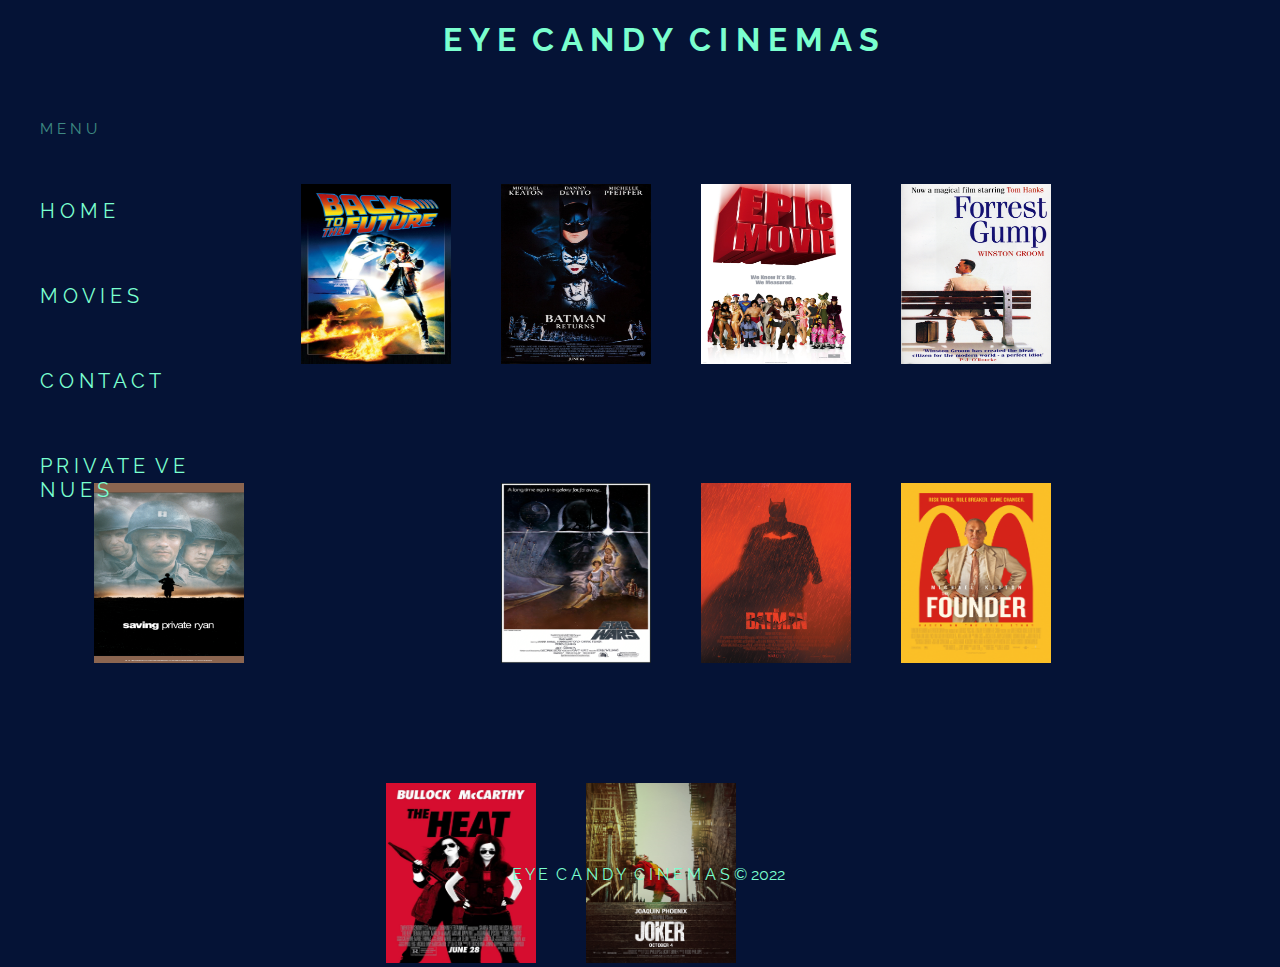
<file: index.html>
<!DOCTYPE html>
<html lang="en">
<head>
    <meta charset="UTF-8">
    <meta http-equiv="X-UA-Compatible" content="IE=edge">
    <meta name="viewport" content="width=device-width, initial-scale=1.0">
    <link rel="preconnect" href="https://fonts.googleapis.com">
    <link rel="preconnect" href="https://fonts.gstatic.com" crossorigin>
    <link href="https://fonts.googleapis.com/css2?family=Raleway:wght@543&display=swap" rel="stylesheet">
    <link rel="stylesheet" href="css/styles.css" type="text/css">
    <title>Eye Candy Cinema</title>
</head>
<body>
    <!-- Header -->
    <header>
        <h1 id="eyeCandyHeading"><a href="index.html" class="heading-link">E Y E&nbsp; C A N D Y&nbsp; C I N E M A S</a></h1>
    </header>

    <!-- SIDE MENU -->
    <div class="sidebar">
        
        <ul class="menu-links">
            <li class="menu-label">
                M E N U
            </li>
            <li>
                <a href="index.html" class="menu-link">
                    H O M E
                </a>
            </li>
            <li>
                <a href="movies.html" class="menu-link">
                    M O V I E S 
                </a>
            </li>
            <li>
                <a href="contact.html" class="menu-link">
                    C O N T A C T
                </a>
            </li>
            <li>
                <a href="private_venue.html" class="menu-link">
                    P R I V A T E &nbsp;V E N U E S
                </a>
            </li>
        </ul>
    </div>

    <div class="right-section">
        <!--PLACEHOLDER FOR RIGHT SECTION USED FOR CSS SELECTION  -->
    </div>

    <main class="main">
        <!-- Images -->
        <a href="https://www.imdb.com/title/tt0088763/" target="_blank"><img src="img/back_to_the_future_cover.jpg" alt="Cover for Back to the Future Movie" class="movie-cover-row-one movie-cover" id="BackToTheFutureCover"></a>
        <a href="https://www.imdb.com/title/tt0103776/" target="_blank"><img src="img/batman_returns_cover.jpg" alt="Cover for Batman Returns" class="movie-cover-row-one movie-cover" id="BatmanReturnsCover"></a>
        <a href="https://www.imdb.com/title/tt0799949/" target="_blank"><img src="img/epic_movie_cover.jpg" alt="Cover for Epic Movie" class="movie-cover-row-one movie-cover" id="EpicMovieCover"></a>
        <a href="https://www.imdb.com/title/tt0109830" target="_blank"><img src="img/forrest_gump_cover.jpg" alt="Cover for Forrest Gump" class="movie-cover-row-one movie-cover" id="ForrestGumpCover"></a>
        <a href="https://www.imdb.com/title/tt0120815" target="_blank"><img src="img/saving_private_ryan_cover.jpg" alt="Cover for Saving Private Ryan" class="movie-cover-row-one movie-cover" id="SavingPrivateRyanCover"></a>
        <a href="https://www.imdb.com/title/tt0076759" target="_blank"><img src="img/star_wars_cover.jpg" alt="Cover for Star Wars" class="movie-cover-row-two movie-cover" id="StarWarsCover"></a>
        <a href="https://www.imdb.com/title/tt1877830/" target="_blank"><img src="img/the_batman_cover.jpg" alt="Cover for The Batman" class="movie-cover-row-two movie-cover" id="TheBatmanCover"></a>
        <a href="https://www.imdb.com/title/tt4276820/" target="_blank"><img src="img/the_founder_cover.jpg" alt="Cover for The Founder" class="movie-cover-row-two movie-cover" id="TheFounderCover"></a>
        <a href="https://www.imdb.com/title/tt2404463/" target="_blank"><img src="img/the_heat_cover.jpg" alt="Cover for The Heat" class="movie-cover-row-two movie-cover" id="TheHeatCover"></a>
        <a href="https://www.imdb.com/title/tt7286456/" target="_blank"><img src="img/the_joker_cover.jpg" alt="Cover for The Joker" class="movie-cover-row-two movie-cover" id="TheJokerCover"></a>
    </main>


    <!-- Footer -->
    <footer class="footer">
        <p id="footerParagraph">
            E Y E&nbsp; C A N D Y&nbsp; C I N E M A S &copy; 2022
        </p>
    </footer>
    

    
</body>
</html>
</file>
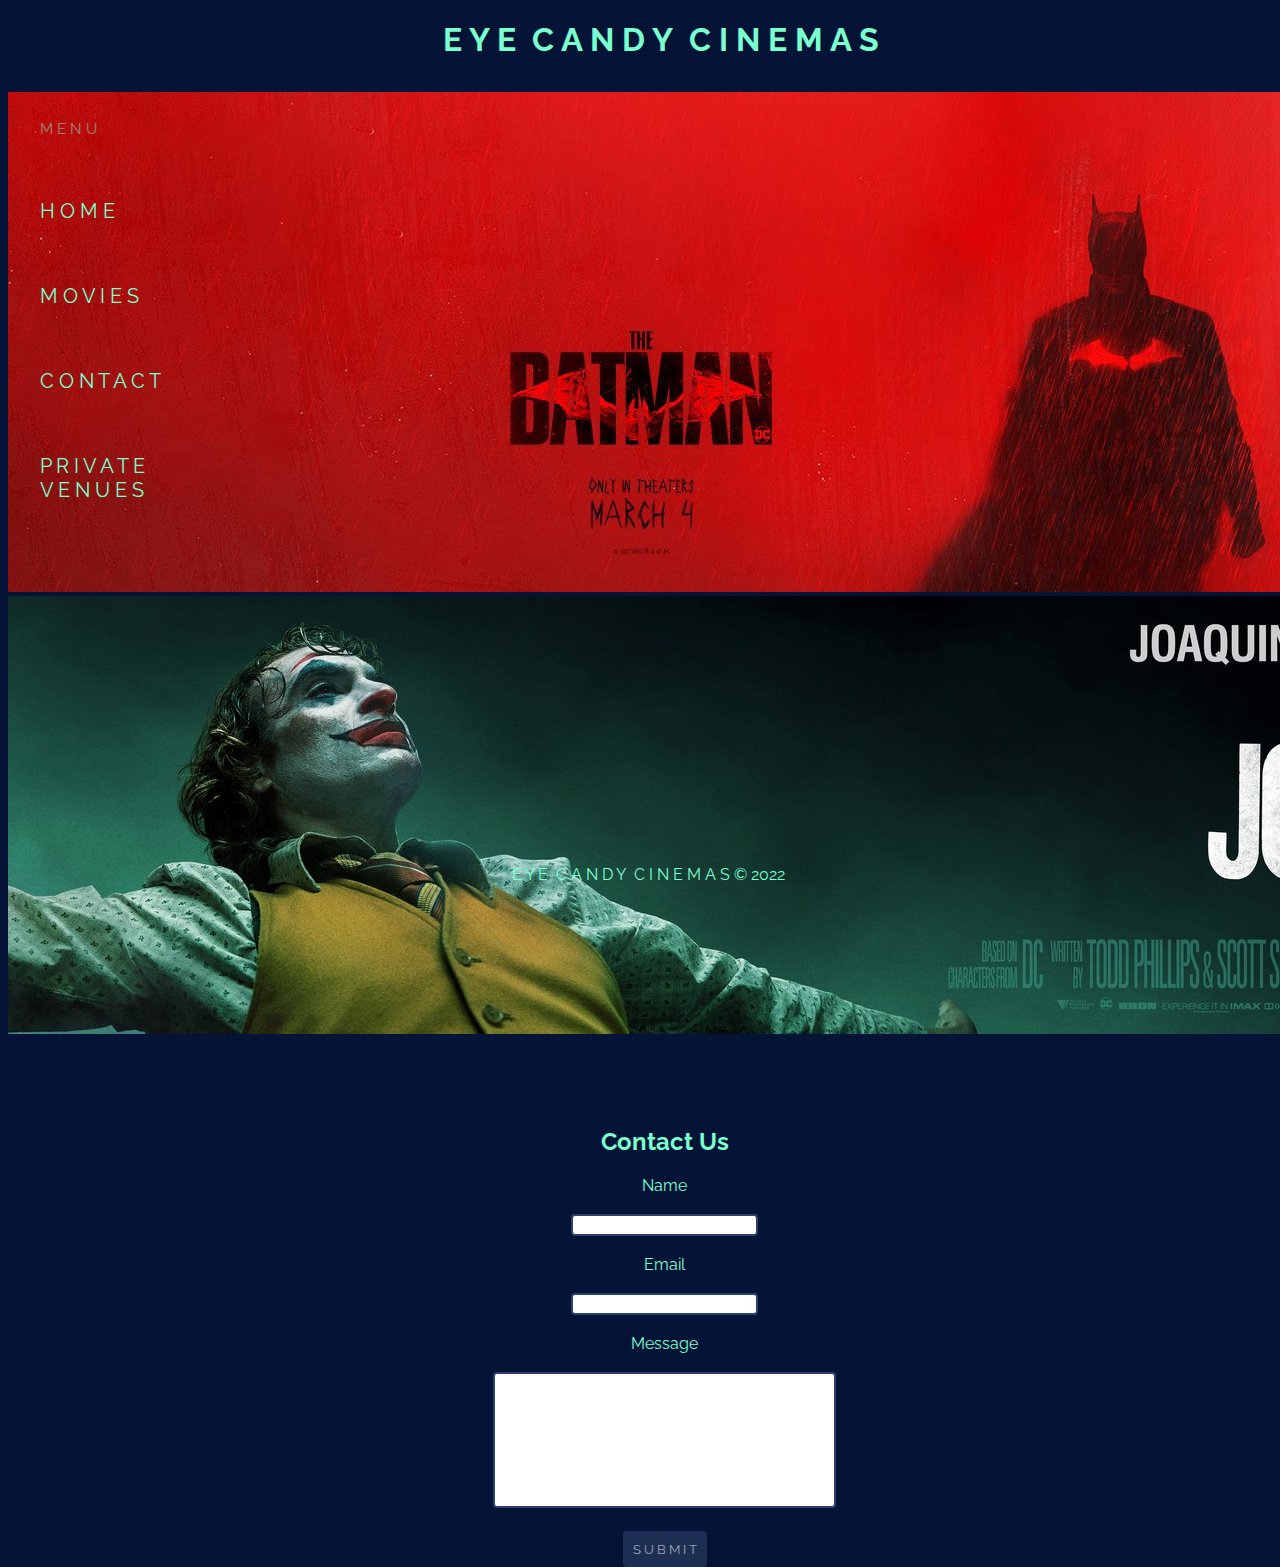
<file: contact.html>
<!DOCTYPE html>
<html lang="en">
<head>
    <meta charset="UTF-8">
    <meta http-equiv="X-UA-Compatible" content="IE=edge">
    <meta name="viewport" content="width=device-width, initial-scale=1.0">
    <link rel="preconnect" href="https://fonts.googleapis.com">
    <link rel="preconnect" href="https://fonts.gstatic.com" crossorigin>
    <link href="https://fonts.googleapis.com/css2?family=Raleway:wght@543&display=swap" rel="stylesheet">
    <link rel="stylesheet" href="css/styles.css" type="text/css">
    <title>Eye Candy Cinema</title>
</head>
<body>
    <!-- Header -->
    <header>
        <h1 id="eyeCandyHeading"><a href="index.html" class="heading-link">E Y E&nbsp; C A N D Y&nbsp; C I N E M A S</a></h1>
    </header>

    <!-- SIDE MENU -->
    <div class="sidebar">
        
        <ul class="menu-links">
            <li class="menu-label">
                M E N U
            </li>
            <li>
                <a href="index.html" class="menu-link">
                    H O M E
                </a>
            </li>
            <li>
                <a href="movies.html" class="menu-link">
                    M O V I E S 
                </a>
            </li>
            <li>
                <a href="contact.html" class="menu-link">
                    C O N T A C T
                </a>
            </li>
            <li>
                <a href="private_venue.html" class="menu-link">
                    P R I V A T E<br>V E N U E S
                </a>
            </li>
        </ul>
    </div>

    <div class="right-section">
        <!--PLACEHOLDER FOR RIGHT SECTION USED FOR CSS SELECTION  -->
    </div>

    <main class="main">
        <img src="img/the_batman.jpg" alt="The Batman Banner" class="batman-banner-image">
        <img src="img/the_joker.jpg" alt="The Joker Banner" class="joker-banner-image">
        <h2 class="page-heading">
            Contact Us
        </h2>
        <form class="contact-form">
            <label for="name">
                Name
            </label>
            <br>
            <br>
            <input type="text" name="name" id="contactName" required class="form-input" autocomplete="off">
            <br>
            <br>
            <label for="email">
                Email
            </label>
            <br>
            <br>
            <input type="email" name="email" id="contactEmail" required class="form-input" autocomplete="off">
            <br>
            <br>
            <label for="message">
                Message
            </label>
            <br>
            <br>
            <textarea id="contactMessage" name="message" rows="8" cols="40" required></textarea>
            <br>
            <br>
            <input type="submit" value="S U B M I T" class="submit-button" formaction="thank_you.html">
        </form>

    </main>


    <!-- Footer -->
    <footer class="footer">
        <p id="footerParagraph">
            E Y E&nbsp; C A N D Y&nbsp; C I N E M A S &copy; 2022
        </p>
    </footer>
    

    
</body>
</html>
</file>
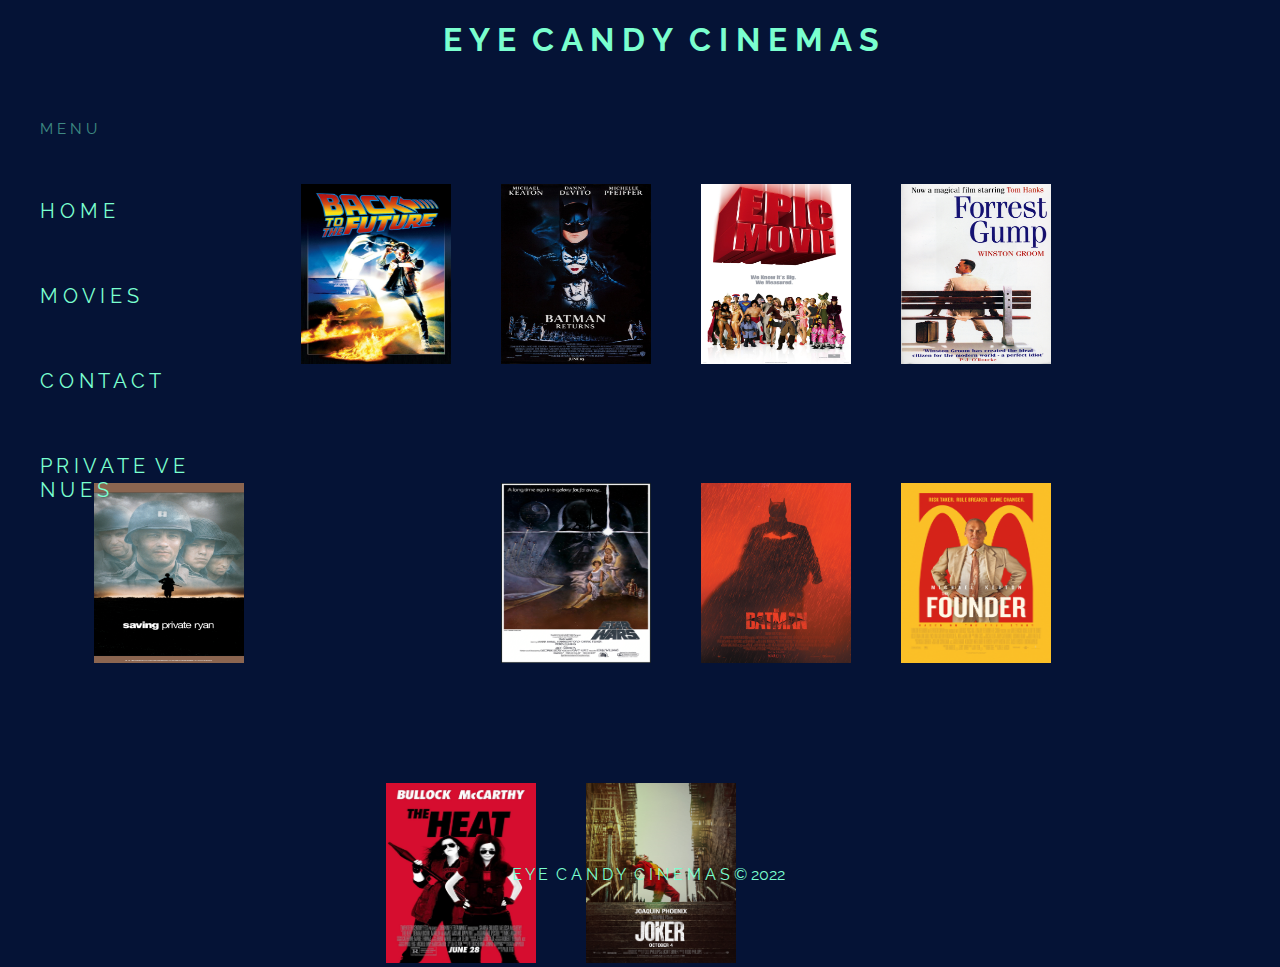
<file: movies.html>
<!DOCTYPE html>
<html lang="en">
<head>
    <meta charset="UTF-8">
    <meta http-equiv="X-UA-Compatible" content="IE=edge">
    <meta name="viewport" content="width=device-width, initial-scale=1.0">
    <link rel="preconnect" href="https://fonts.googleapis.com">
    <link rel="preconnect" href="https://fonts.gstatic.com" crossorigin>
    <link href="https://fonts.googleapis.com/css2?family=Raleway:wght@543&display=swap" rel="stylesheet">
    <link rel="stylesheet" href="css/styles.css" type="text/css">
    <title>Eye Candy Cinema</title>
</head>
<body>
    <!-- Header -->
    <header>
        <h1 id="eyeCandyHeading"><a href="index.html" class="heading-link">E Y E&nbsp; C A N D Y&nbsp; C I N E M A S</a></h1>
    </header>

    <!-- SIDE MENU -->
    <div class="sidebar">
        
        <ul class="menu-links">
            <li class="menu-label">
                M E N U
            </li>
            <li>
                <a href="index.html" class="menu-link">
                    H O M E
                </a>
            </li>
            <li>
                <a href="movies.html" class="menu-link">
                    M O V I E S 
                </a>
            </li>
            <li>
                <a href="contact.html" class="menu-link">
                    C O N T A C T
                </a>
            </li>
            <li>
                <a href="private_venue.html" class="menu-link">
                    P R I V A T E &nbsp;V E N U E S
                </a>
            </li>
        </ul>
    </div>

    <div class="right-section">
        <!--PLACEHOLDER FOR RIGHT SECTION USED FOR CSS SELECTION  -->
    </div>

    <main class="main">
        <a href="https://www.imdb.com/title/tt0088763/" target="_blank"><img src="img/back_to_the_future_cover.jpg" alt="Cover for Back to the Future Movie" class="movie-cover-row-one movie-cover" id="BackToTheFutureCover"></a>
        <a href="https://www.imdb.com/title/tt0103776/" target="_blank"><img src="img/batman_returns_cover.jpg" alt="Cover for Batman Returns" class="movie-cover-row-one movie-cover" id="BatmanReturnsCover"></a>
        <a href="https://www.imdb.com/title/tt0799949/" target="_blank"><img src="img/epic_movie_cover.jpg" alt="Cover for Epic Movie" class="movie-cover-row-one movie-cover" id="EpicMovieCover"></a>
        <a href="https://www.imdb.com/title/tt0109830" target="_blank"><img src="img/forrest_gump_cover.jpg" alt="Cover for Forrest Gump" class="movie-cover-row-one movie-cover" id="ForrestGumpCover"></a>
        <a href="https://www.imdb.com/title/tt0120815" target="_blank"><img src="img/saving_private_ryan_cover.jpg" alt="Cover for Saving Private Ryan" class="movie-cover-row-one movie-cover" id="SavingPrivateRyanCover"></a>
        <a href="https://www.imdb.com/title/tt0076759" target="_blank"><img src="img/star_wars_cover.jpg" alt="Cover for Star Wars" class="movie-cover-row-two movie-cover" id="StarWarsCover"></a>
        <a href="https://www.imdb.com/title/tt1877830/" target="_blank"><img src="img/the_batman_cover.jpg" alt="Cover for The Batman" class="movie-cover-row-two movie-cover" id="TheBatmanCover"></a>
        <a href="https://www.imdb.com/title/tt4276820/" target="_blank"><img src="img/the_founder_cover.jpg" alt="Cover for The Founder" class="movie-cover-row-two movie-cover" id="TheFounderCover"></a>
        <a href="https://www.imdb.com/title/tt2404463/" target="_blank"><img src="img/the_heat_cover.jpg" alt="Cover for The Heat" class="movie-cover-row-two movie-cover" id="TheHeatCover"></a>
        <a href="https://www.imdb.com/title/tt7286456/" target="_blank"><img src="img/the_joker_cover.jpg" alt="Cover for The Joker" class="movie-cover-row-two movie-cover" id="TheJokerCover"></a>
    </main>


    <!-- Footer -->
    <footer class="footer">
        <p id="footerParagraph">
            E Y E&nbsp; C A N D Y&nbsp; C I N E M A S &copy; 2022
        </p>
    </footer>
    

    
</body>
</html>
</file>
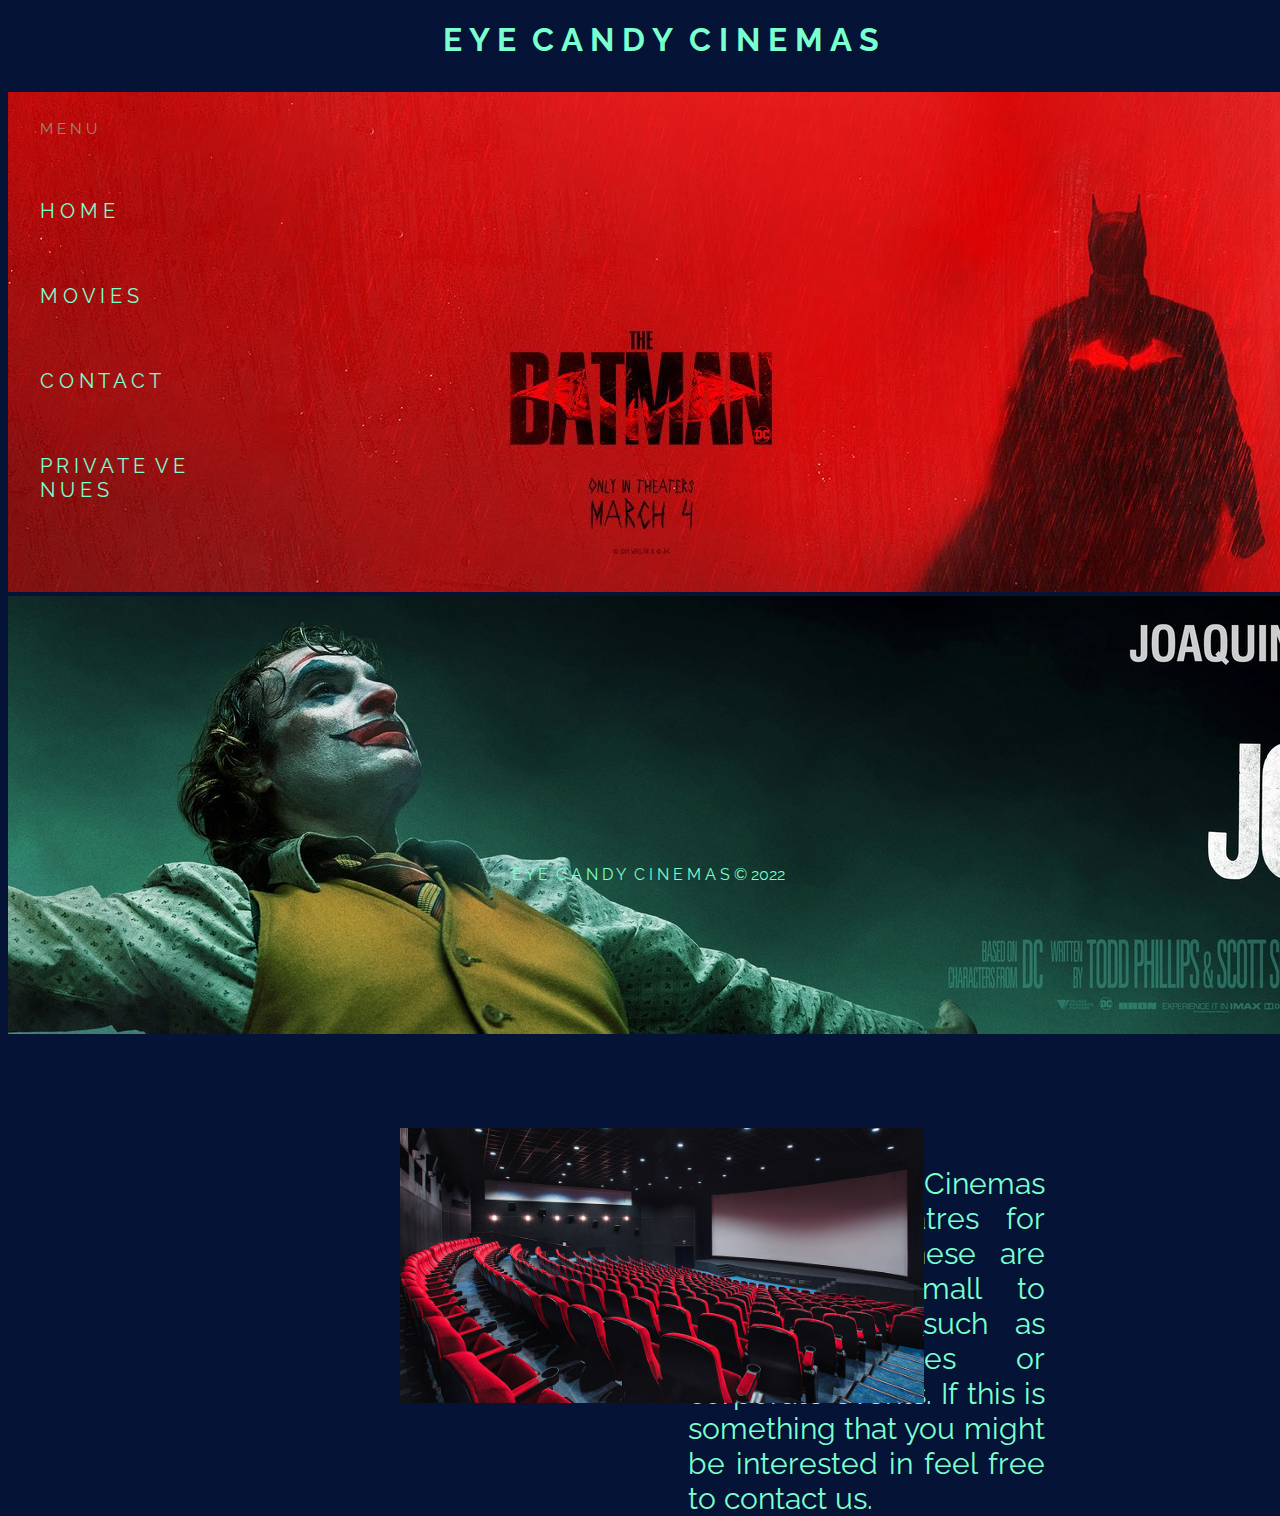
<file: private_venue.html>
<!DOCTYPE html>
<html lang="en">
<head>
    <meta charset="UTF-8">
    <meta http-equiv="X-UA-Compatible" content="IE=edge">
    <meta name="viewport" content="width=device-width, initial-scale=1.0">
    <link rel="preconnect" href="https://fonts.googleapis.com">
    <link rel="preconnect" href="https://fonts.gstatic.com" crossorigin>
    <link href="https://fonts.googleapis.com/css2?family=Raleway:wght@543&display=swap" rel="stylesheet">
    <link rel="stylesheet" href="css/styles.css" type="text/css">
    <title>Eye Candy Cinema</title>
</head>
<body>
    <!-- Header -->
    <header>
        <h1 id="eyeCandyHeading"><a href="index.html" class="heading-link">E Y E&nbsp; C A N D Y&nbsp; C I N E M A S</a></h1>
    </header>

    <!-- SIDE MENU -->
    <div class="sidebar">
        
        <ul class="menu-links">
            <li class="menu-label">
                M E N U
            </li>
            <li>
                <a href="index.html" class="menu-link">
                    H O M E
                </a>
            </li>
            <li>
                <a href="movies.html" class="menu-link">
                    M O V I E S 
                </a>
            </li>
            <li>
                <a href="contact.html" class="menu-link">
                    C O N T A C T
                </a>
            </li>
            <li>
                <a href="private_venue.html" class="menu-link">
                    P R I V A T E &nbsp;V E N U E S
                </a>
            </li>
        </ul>
    </div>

    <div class="right-section">
        <!--PLACEHOLDER FOR RIGHT SECTION USED FOR CSS SELECTION  -->
    </div>

    <main class="main">
        
        <img src="img/the_batman.jpg" alt="The Batman Banner" class="batman-banner-image">
        <img src="img/the_joker.jpg" alt="The Joker Banner" class="joker-banner-image">
        <img src="img/movie_theatre.jpg" alt="Movie Theatre" class="private-venue-image">
        <p class="private-venue-text">
            Eye Candy Cinemas offers our theatres for private hire. These are suitable for small to larger events,
            such as birthday parties or corporate events. If this is something that you might be interested in feel free to contact us. 

        </p>

    </main>


    <!-- Footer -->
    <footer class="footer">
        <p id="footerParagraph">
            E Y E&nbsp; C A N D Y&nbsp; C I N E M A S &copy; 2022
        </p>
    </footer>
    

    
</body>
</html>
</file>
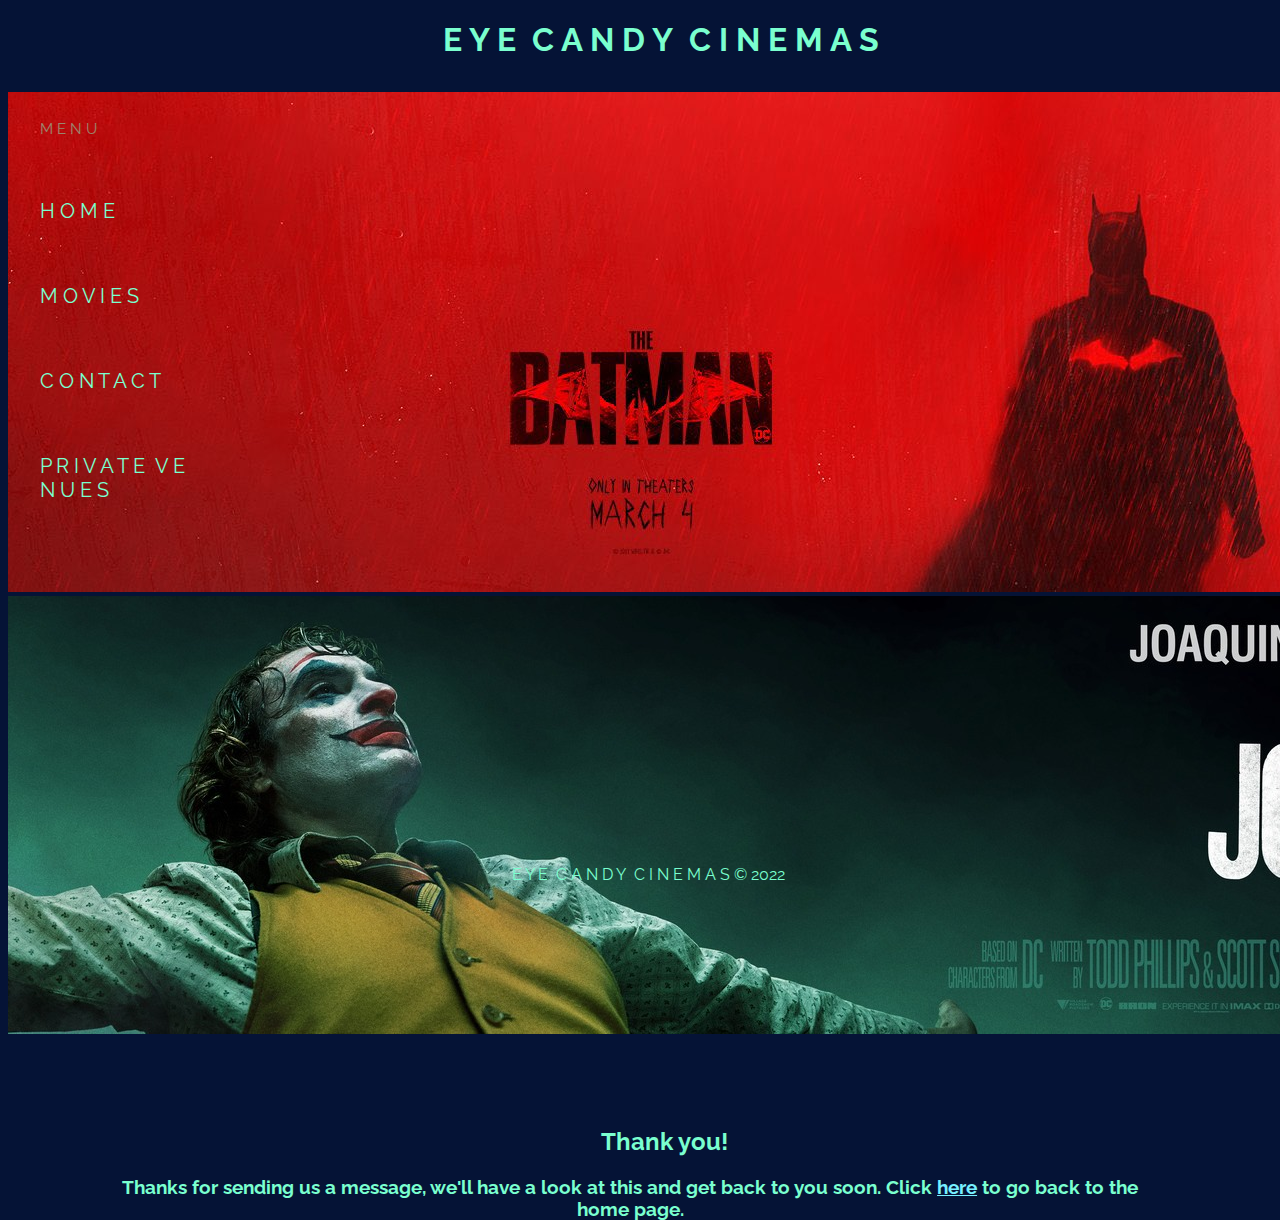
<file: thank_you.html>
<!DOCTYPE html>
<html lang="en">
<head>
    <meta charset="UTF-8">
    <meta http-equiv="X-UA-Compatible" content="IE=edge">
    <meta name="viewport" content="width=device-width, initial-scale=1.0">
    <link rel="preconnect" href="https://fonts.googleapis.com">
    <link rel="preconnect" href="https://fonts.gstatic.com" crossorigin>
    <link href="https://fonts.googleapis.com/css2?family=Raleway:wght@543&display=swap" rel="stylesheet">
    <link rel="stylesheet" href="css/styles.css" type="text/css">
    <title>Eye Candy Cinema</title>
</head>
<body>
    <!-- Header -->
    <header>
        <h1 id="eyeCandyHeading"><a href="index.html" class="heading-link">E Y E&nbsp; C A N D Y&nbsp; C I N E M A S</a></h1>
    </header>

    <!-- SIDE MENU -->
    <div class="sidebar">
        
        <ul class="menu-links">
            <li class="menu-label">
                M E N U
            </li>
            <li>
                <a href="index.html" class="menu-link">
                    H O M E
                </a>
            </li>
            <li>
                <a href="movies.html" class="menu-link">
                    M O V I E S 
                </a>
            </li>
            <li>
                <a href="contact.html" class="menu-link">
                    C O N T A C T
                </a>
            </li>
            <li>
                <a href="private_venue.html" class="menu-link">
                    P R I V A T E &nbsp;V E N U E S
                </a>
            </li>
        </ul>
    </div>

    <div class="right-section">
        <!--PLACEHOLDER FOR RIGHT SECTION USED FOR CSS SELECTION  -->
    </div>

    <main class="main">
        <img src="img/the_batman.jpg" alt="The Batman Banner" class="batman-banner-image">
        <img src="img/the_joker.jpg" alt="The Joker Banner" class="joker-banner-image">
        <h2 class="page-heading">
            Thank you!
        </h2>
        <h3 class="thank-you-message">
            Thanks for sending us a message, we'll have a look at this and get back to you soon. Click <a href="index.html" id="ThankYouLink">here</a> to go back to the home page.
        </h3>
    </main>


    <!-- Footer -->
    <footer class="footer">
        <p id="footerParagraph">
            E Y E&nbsp; C A N D Y&nbsp; C I N E M A S &copy; 2022
        </p>
    </footer>
    

    
</body>
</html>
</file>
<file: css/styles.css>
* {
    font-family: 'Raleway', sans-serif;
}


#eyeCandyHeading {
    text-align: center;
    color: #F67C47;
    padding-top: 1%;
    padding-bottom: 1%;
    margin-top: 0.5%;
    margin-left: -1%;
    width: 100%;
    padding-left: 2%;  
}

html {
    background: #051336;
    max-width: 100%;
    overflow-x: hidden !important;
    overflow-y: scroll !important;
}

body {
    width: 100%;
    top: 0;
    bottom: 0;
    height: 95vh !important;
}
.main {
    width: 90%;
    padding-bottom: 5%;
    color: #7AFFCF;
    text-align: center;
    height: 77%;
}

.footer {
    bottom: 0;
    width: 100%;
    position: absolute;
    padding-right: 2% !important;
}

#footerParagraph {
    text-align: center;
    color: #7AFFCF;
}

.sidebar {
    color: #7AFFCF !important;
    position: absolute;
    left: 0;
    right: 0;
    height: 90vh;
    margin-top: -2%;
    width: 15%;
}

.sidebar .menu-links {
    list-style-type: none !important;
    text-align: left;
    z-index: 1;
}

.sidebar .menu-links .menu-label {
    padding-top: 25%;
    font-size: 15px;
    opacity: 50%;
}

.sidebar .menu-links .menu-link {
    color: #7AFFCF;
    text-decoration: none;    
    transition: all 0.5s ease-out 50ms;

}

.sidebar .menu-links .menu-link:hover {
    text-decoration: underline;
    font-weight: bolder;
    text-transform: lowercase;
    color: #77EFFF;

}

li {
    padding-bottom: 20%;
    padding-top: 20%;
    font-size: 20px;
}

.right-section {
    position: absolute;
    right: 0;
    height: 89vh;
    width: 5%;
    /* margin-top: -2%; */
}

.heading-link {
    transition: all 0.5s ease-out 50ms;
    text-decoration: none;
    color: #7AFFCF;
}

.heading-link:hover {
    text-transform: lowercase;
    text-decoration: underline;
    color: #77EFFF;
}

.page-heading {
    text-align: center;
    padding-top: 6%;
    padding-left: 14%;
}

.contact-form {
    padding-left: 14%;
}

#contactMessage {
    resize: none;
}

.form-input {
    width: 18%;
}

.submit-button {
    color: white;
    background-color: #2C4366;
    padding: 10px;
    border: none;
    opacity: 0.6;
}

.submit-button:hover {
    border: none;
    opacity: 1;
}

input {
    border: 2px solid #2C4366;
    border-radius: 4px;
    transition: all 0.5s ease-out 50ms;
    outline: none;
}

input:hover {
    border: 4px solid #2C4366;
    border-radius: 8px;
}

textarea {
    border: 2px solid #2C4366;
    border-radius: 4px;
    transition: all 0.5s ease-out 50ms;
    outline: none;
}

textarea:hover {
    border: 4px solid #2C4366;
    border-radius: 8px;
}

.thank-you-message {
    padding-left: 8%;
}

.private-venue-image {
    padding-top: 7%;
    width: auto;
    height: 275px;
    left: 400px;
    position: absolute;
    padding-right: 15%;
}

.private-venue-text {
    padding-top: 8.5%;
    margin-left: 59%;
    margin-right: 10%;
    text-align: justify;
    font-size: 30px;
}

.movie-cover {
    width: 150px;
    height: 180px;
    padding-right: 2%;
    transition: all 0.5s ease-out 50ms;
}

.movie-cover-row-one {
    padding-top: 8%;
    padding-left: 2%;
}

.movie-cover-row-two {
    padding-top: 10%;
    padding-right: 4%;
}

#BackToTheFutureCover {
    margin-left: 16%;
}

#StarWarsCover {
    padding-left: 20%;
}

.movie-cover:hover {
    width: 200px;
    height: 240px;
}

#ThankYouLink {
    color: #77EFFF;
}

.show-times {
    margin-left: 450px;
    text-align: left;
}

#MovieScreeningsMain {
    padding-top: 200px;
    height: fit-content;
}

th {
    text-align: center;
}

.movie-title {
    margin-right: 90px;
}

.page-heading-movies {
    text-align: center;
    padding-left: 10%;
    margin-top: -6%;
}

.movie-time-button {
    box-shadow: 0 8px 16px 0 rgba(248, 248, 248, 0.2), 0 6px 20px 0 rgba(255, 255, 255, 0.19);
    background-color: #94B0DA; /* Green */
    border: none;
    color: black;
    padding: 15px 32px;
    text-align: center;
    text-decoration: none;
    display: inline-block;
    font-size: 16px;
    opacity: 0.8;
    width: 180px;
    width: 200px;
}

.movie-time-button:hover {
    opacity: 1;
}
</file>
